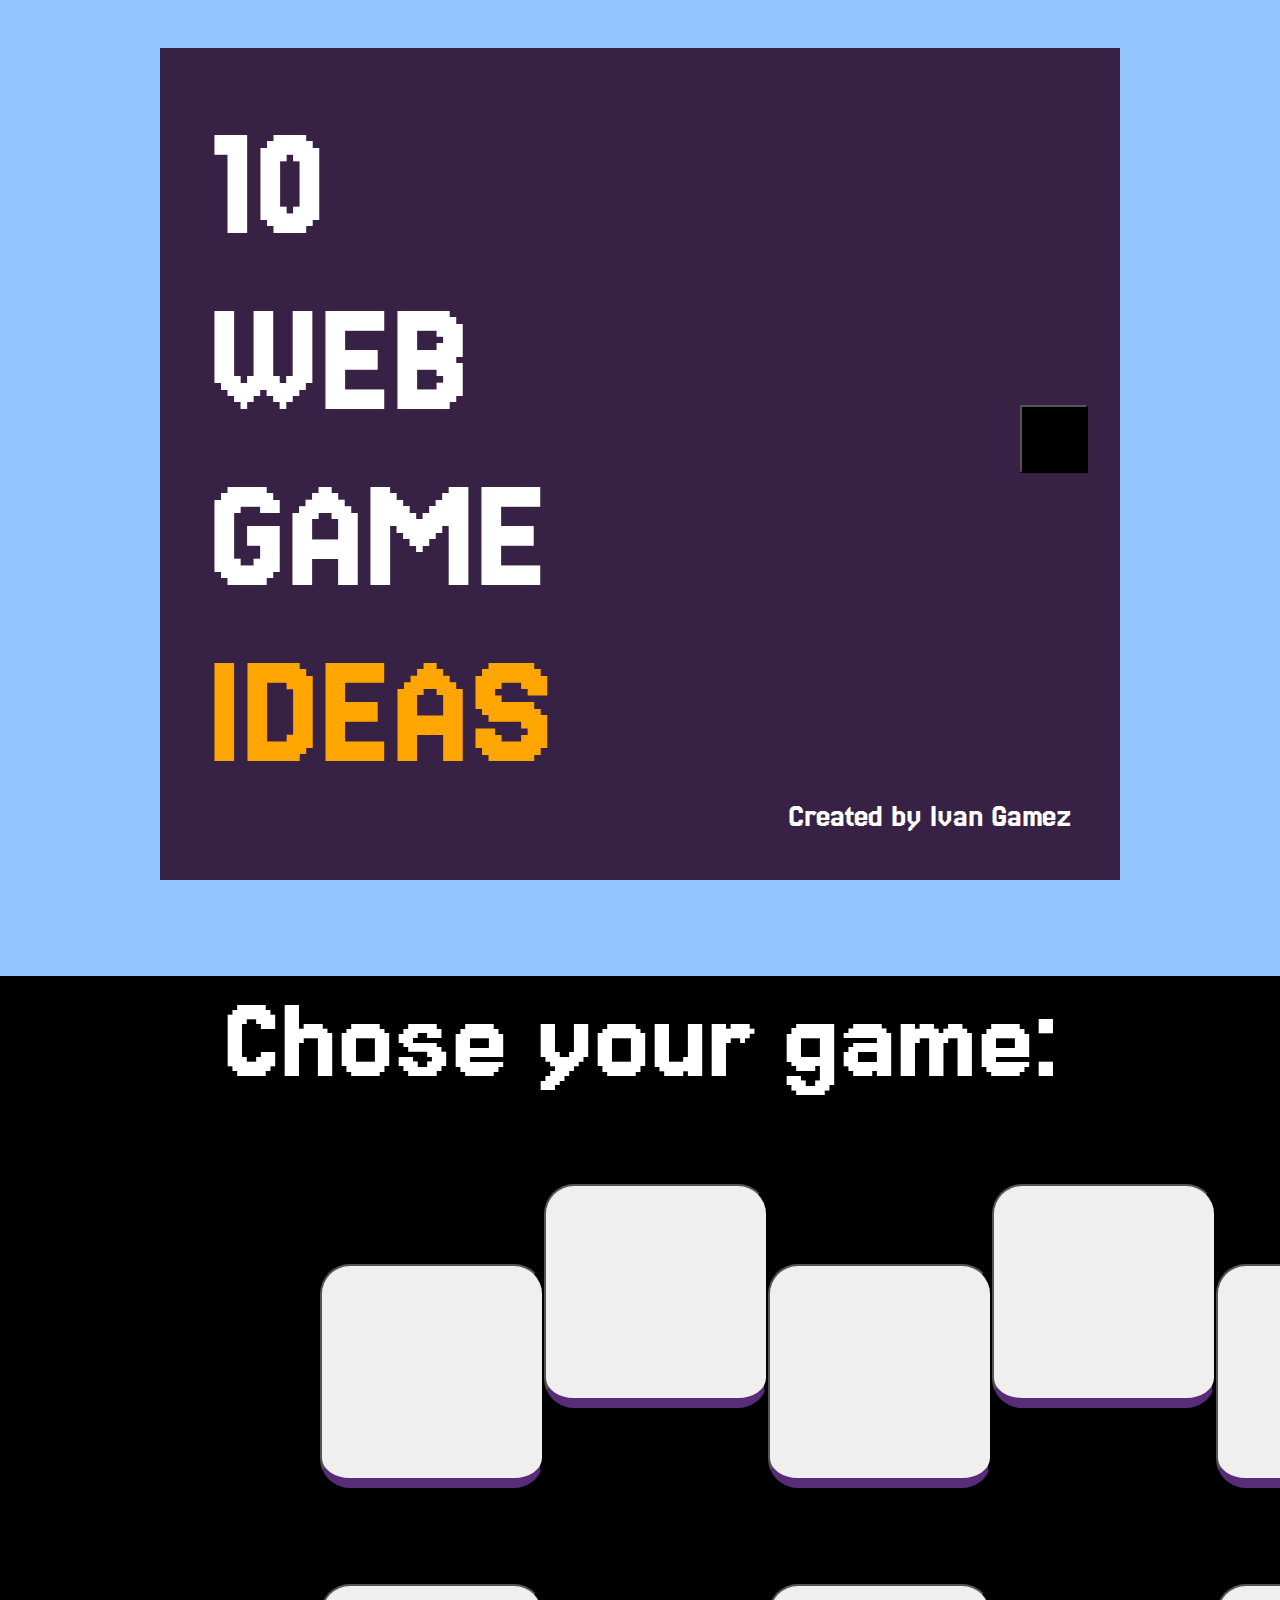
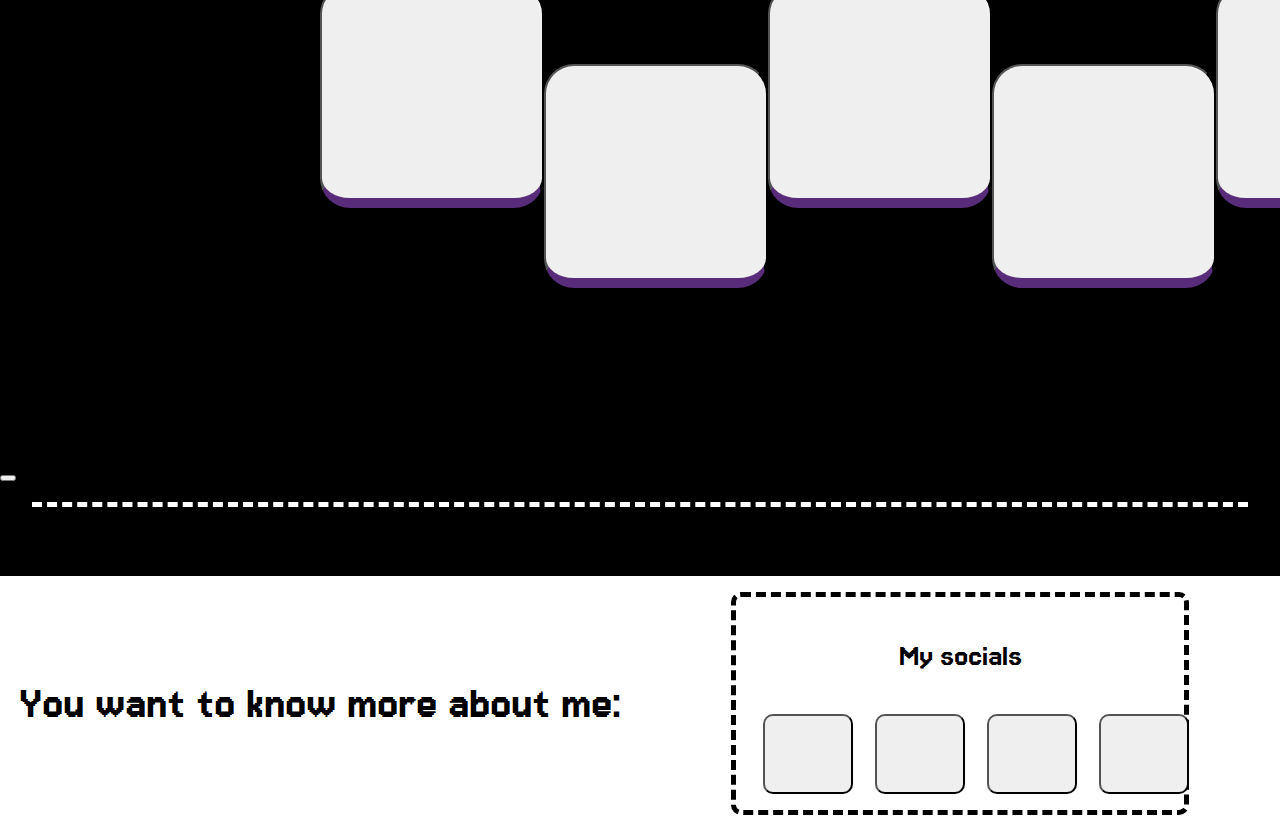
<file: index.html>
<!DOCTYPE html>
<html lang="en">

<head>
    <meta charset="UTF-8">
    <meta name="viewport" content="width=device-width, initial-scale=1.0">
    <link rel="preconnect" href="https://fonts.googleapis.com">
    <link rel="preconnect" href="https://fonts.gstatic.com" crossorigin>
    <link
        href="https://fonts.googleapis.com/css2?family=Jersey+15&family=Jersey+25&family=Roboto:ital,wght@0,100..900;1,100..900&display=swap"
        rel="stylesheet">
    <link rel="stylesheet" href="Styles/style.css">

    <title>10 Web game ideas</title>
</head>

<body>

    <div class="first-background">
        <div class="main-background">
            <h1><span>10</span> <span>web</span> <span>game</span> <span class="idea-word">ideas</span></h1>
            <p>Created by Ivan Gamez</p>
            <button><i class="fa-regular fa-circle-down" style="color: #ffffff;"></i></button>
        </div>
    </div>

    <section>
        <h2>Chose your game:</h2>
        <div class="buttons-area">

            <button></button>
            <button></button>
            <button></button>
            <button></button>
            <button></button>
            <button></button>
            <button></button>
            <button></button>
            <button></button>
            <button></button>
        </div>
       
        <button></button>
        <div class="line-bottom"></div>

    </section>

    <footer>
        <h3> You want to know more about me:</h3>
        <div class="socials-area">
            <h4>My socials</h4>
            <div class="social-buttons">
                <button><a href=""></a></button>
                <button><a href=""></a></button>
                <button><a href=""></a></button>
                <button><a href=""></a></button>
            </div>
        </div>
    </footer>
</body>
</html>
</file>
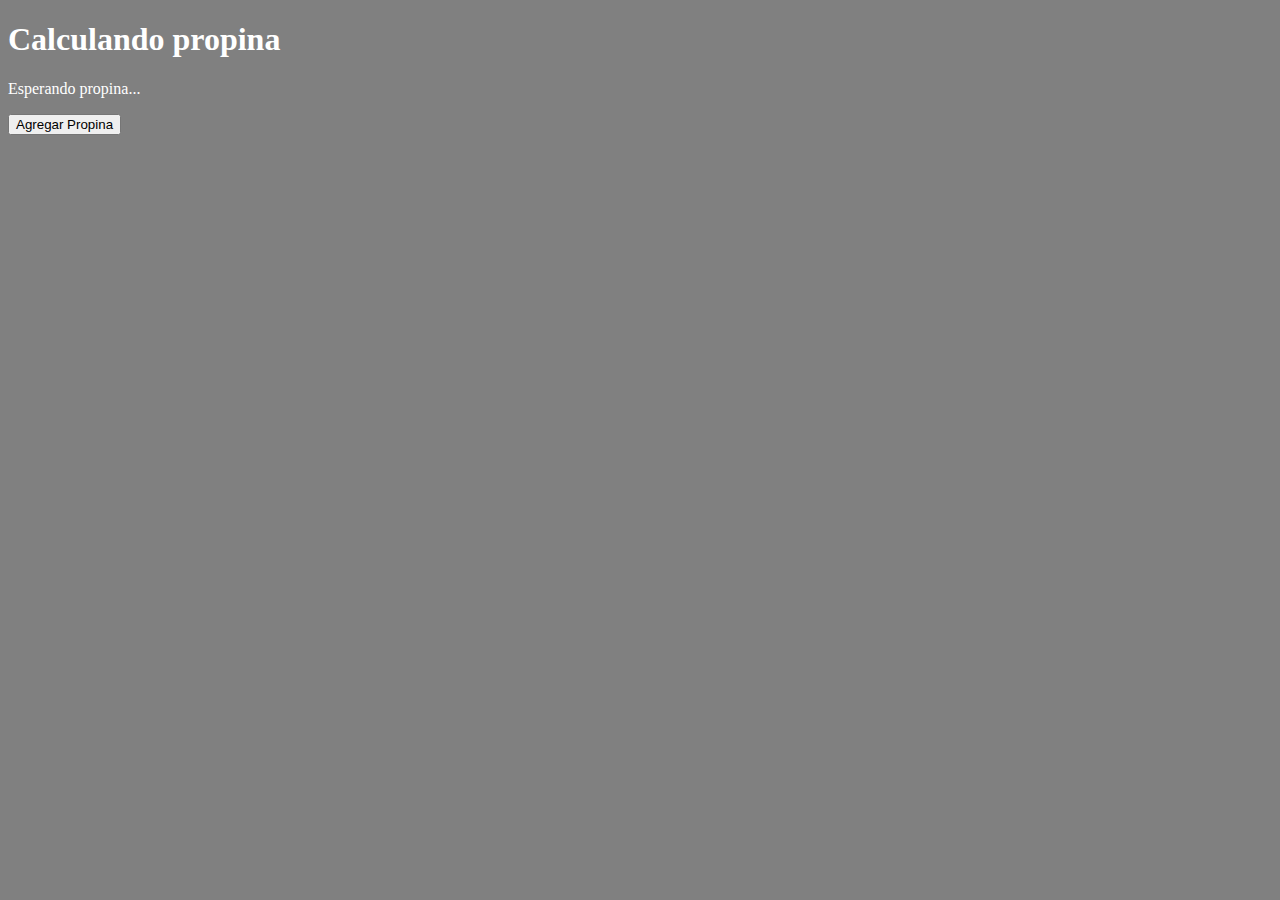
<file: Ejercicio1/index.html>
<!DOCTYPE html>
<html lang="en">
<head>
    <meta charset="UTF-8">
    <meta name="viewport" content="width=device-width, initial-scale=1.0">
    <title>Document</title>
    <link rel="stylesheet" href="style.css">
</head>
<body>
    <h1>Calculando propina</h1>
    <p id="tip">Esperando propina... </p>
    <button id="tip-button">Agregar Propina</button>
    <button id= "delete-button"> Eliminar Propina</button>





    <script src="app.js"></script>
</body>
</html>
</file>
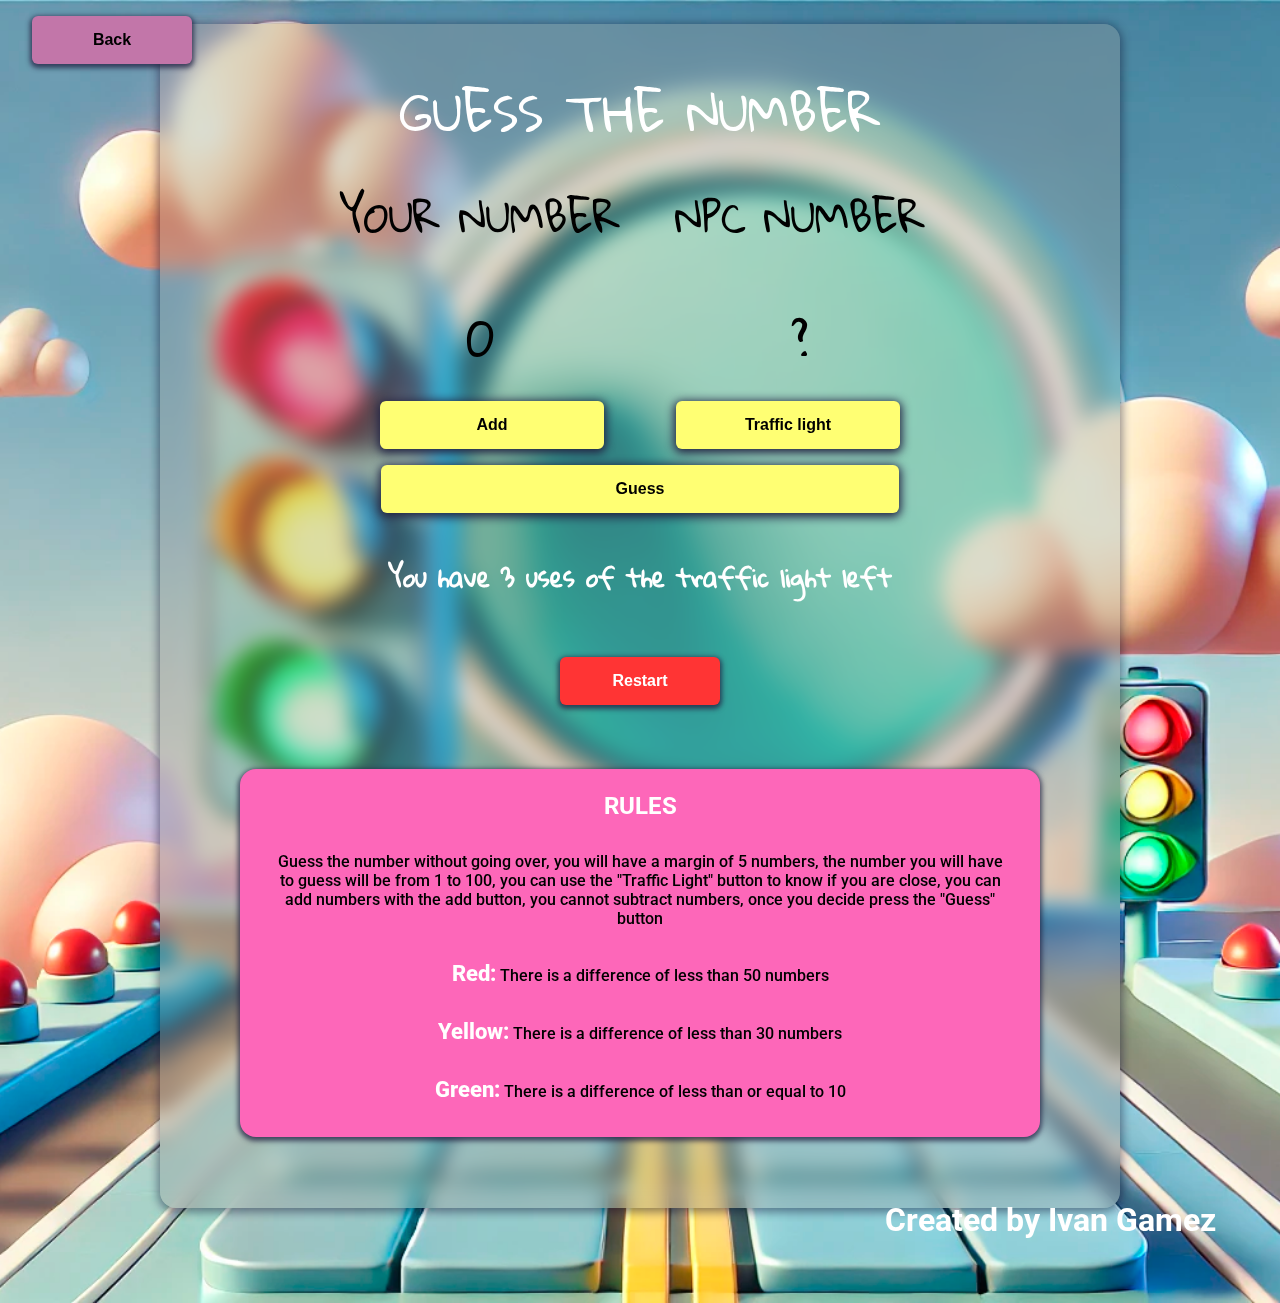
<file: Ejercicio2/index.html>
<!DOCTYPE html>
<html lang="en">

<head>
    <meta charset="UTF-8">
    <meta name="viewport" content="width=device-width, initial-scale=1.0">
    <title>Juego del Semaforo</title>
    <link rel="preconnect" href="https://fonts.googleapis.com">
    <link rel="preconnect" href="https://fonts.gstatic.com" crossorigin>
    <link href="https://fonts.googleapis.com/css2?family=Gloria+Hallelujah&family=Roboto:ital,wght@0,100..900;1,100..900&display=swap" rel="stylesheet">
    <link rel="stylesheet" href="style.css">
</head>

<body>
    <div class="background"></div>
    <button id="back-button" class="back-button">Back</button>

    <h1>Guess the number</h1>

    <main>
        <div class="number-players">
            <h2>Your number</h2>
            <h2>Npc number</h2>
            <h3 id="number">0</h3>

            <h3 id="npc-number">?</h3>
        </div>

        <div class="button-area">
            <button id="addition-button" class="addition-button">Add </button>
            <button id="thermometer-button" class="thermometer-button">Traffic light</button>
            <button id="guess-button" class="guess-button">Guess</button>
            <p id="attempts-text">You have 3 uses of the traffic light left</p>
        </div>
    </main>
    <div class="close-area">
        <button id="retry-button" class="retry-button">Restart</button>
    </div>
    <section class="rules">
        <h2>Rules</h2>
        <p>Guess the number without going over, you will have a margin of 5 numbers, the number you will have to guess
            will be from 1 to 100, you can use the "Traffic Light" button to know if you are close, you can add numbers
            with the add button, you cannot subtract numbers, once you decide press the "Guess" button</p>
        <p><span>Red:</span> There is a difference of less than 50 numbers</p>
        <p><span>Yellow:</span> There is a difference of less than 30 numbers</p>
        <p><span>Green:</span> There is a difference of less than or equal to 10</p>
        
    </section>

    <p class="credits">Created by Ivan Gamez</p>
    <script src="app.js"></script>
</body>

</html>
</file>
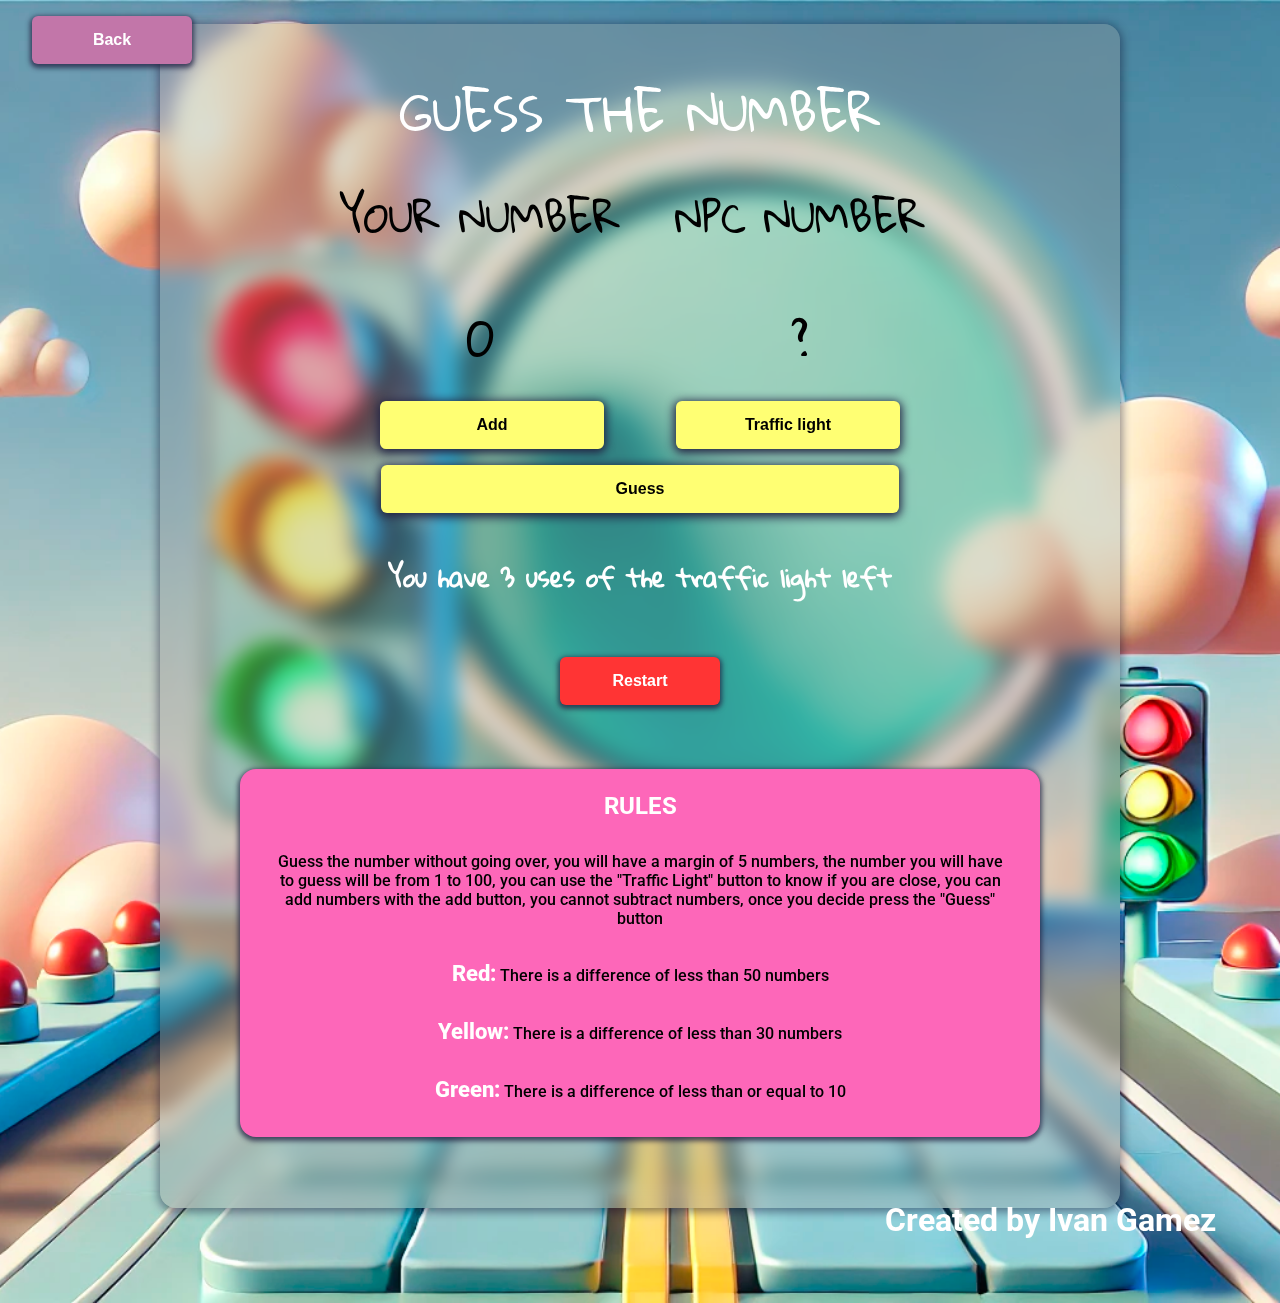
<file: Ejercicio2/SemaforoGame.html>
<!DOCTYPE html>
<html lang="en">

<head>
    <meta charset="UTF-8">
    <meta name="viewport" content="width=device-width, initial-scale=1.0">
    <title>Juego del Semaforo</title>
    <link rel="preconnect" href="https://fonts.googleapis.com">
    <link rel="preconnect" href="https://fonts.gstatic.com" crossorigin>
    <link
        href="https://fonts.googleapis.com/css2?family=Gloria+Hallelujah&family=Roboto:ital,wght@0,100..900;1,100..900&display=swap"
        rel="stylesheet">
    <link rel="stylesheet" href="style.css">
</head>

<body>
    <div class="background"></div>
    <button  id="back-button" class="back-button"><a href="../index.html">Back</a></button>

    <h1>Guess the number</h1>

    <main>
        <div class="number-players">
            <h2>Your number</h2>
            <h2>Npc number</h2>
            <h3 id="number">0</h3>

            <h3 id="npc-number">?</h3>
        </div>

        <div class="button-area">
            <button id="addition-button" class="addition-button">Add </button>
            <button id="thermometer-button" class="thermometer-button">Traffic light</button>
            <button id="guess-button" class="guess-button">Guess</button>
            <p id="attempts-text">You have 3 uses of the traffic light left</p>
        </div>
    </main>
    <div class="close-area">
        <button id="retry-button" class="retry-button">Restart</button>
    </div>
    <section class="rules">
        <h2>Rules</h2>
        <p>Guess the number without going over, you will have a margin of 5 numbers, the number you will have to guess
            will be from 1 to 100, you can use the "Traffic Light" button to know if you are close, you can add numbers
            with the add button, you cannot subtract numbers, once you decide press the "Guess" button</p>
        <p><span>Red:</span> There is a difference of less than 50 numbers</p>
        <p><span>Yellow:</span> There is a difference of less than 30 numbers</p>
        <p><span>Green:</span> There is a difference of less than or equal to 10</p>

    </section>

    <p class="credits">Created by Ivan Gamez</p>
    <script src="app.js"></script>
</body>

</html>
</file>
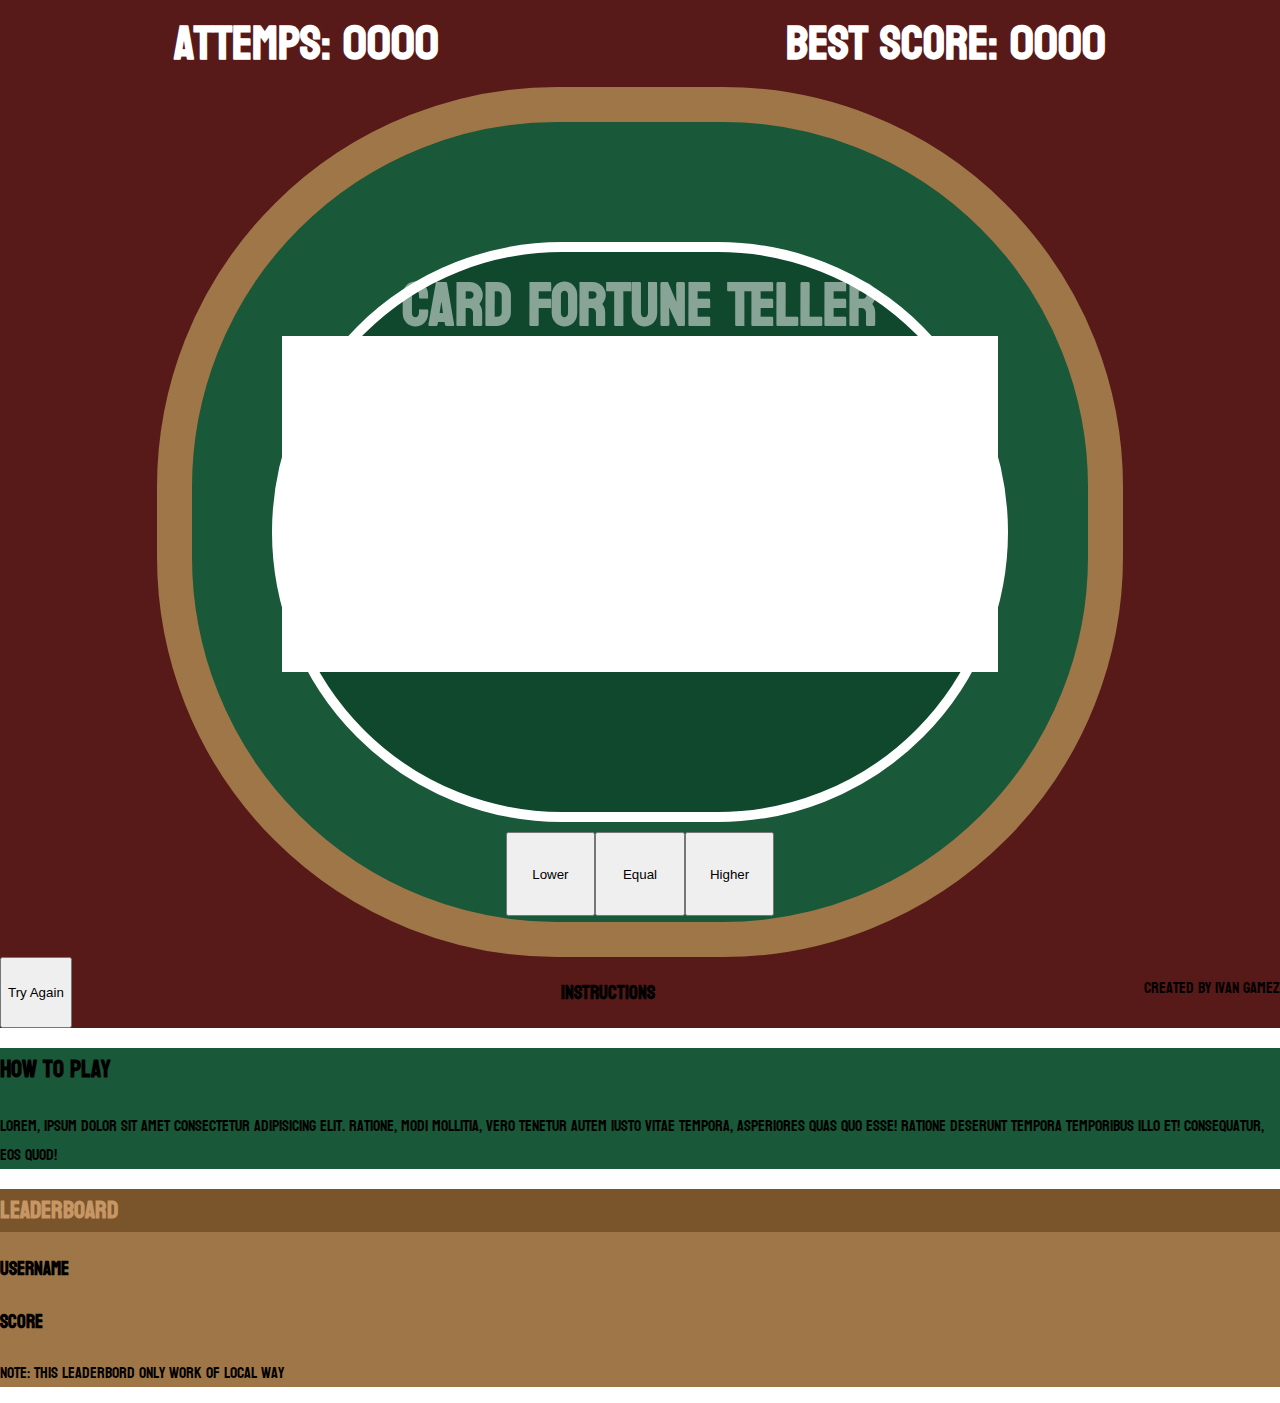
<file: Ejercicio3/CardGuesser.html>
<!DOCTYPE html>
<html lang="en">
  <head>
    <meta charset="UTF-8" />
    <meta name="viewport" content="width=device-width, initial-scale=1.0" />
    <title>Game: Guess the next card</title>
    <link rel="preconnect" href="https://fonts.googleapis.com" />
    <link rel="preconnect" href="https://fonts.gstatic.com" crossorigin />
    <link
      href="https://fonts.googleapis.com/css2?family=Koulen&family=Noto+Sans+Thai+Looped:wght@100;200;300;400;500;600;700;800;900&display=swap"
      rel="stylesheet"
    />
    <link rel="stylesheet" href="Styles/style.css" />
  </head>

  <body>
    <main>
      <nav class="scores" id="scores">
        <h2>Attemps: 0000</h2>
        <h2>Best Score: 0000</h2>
      </nav>
      <div class="table">
        <div class="card-record"></div>
        <div class="game-area">
          <h1>Card Fortune Teller</h1>
          <div class="card-area"></div>
        </div>
        <div class="button-area">
          <button class="button-lower">Lower</button>
          <button class="button-equal">Equal</button>
          <button>Higher</button>
        </div>
      </div>
      <section class="foot-options">
        <button>Try Again</button>
        <h3>Instructions <a href=""></a></h3>
        <p>Created by Ivan Gamez</p>
      </section>
    </main>
    <section class="rules">
      <h2>How to play</h2>
      <p>
        Lorem, ipsum dolor sit amet consectetur adipisicing elit. Ratione, modi
        mollitia, vero tenetur autem iusto vitae tempora, asperiores quas quo
        esse! Ratione deserunt tempora temporibus illo et! Consequatur, eos
        quod!
      </p>
    </section>
    <section class="leaderboard">
      <h2>Leaderboard</h2>
      <div class="username-section">
        <h3>Username</h3>
        <div class="username-players"></div>
      </div>
      <div class="score-section">
        <h3>Score</h3>
        <div class="score-players"></div>
      </div>
      <p><span>Note:</span> This leaderbord only work of local way</p>
    </section>
    <!-- <script src="app.js"></script> -->
  </body>
</html>
</file>
<file: Styles/style.css>
body {
    margin: 0;
    padding: 0;
}

.first-background {
    background-color: rgb(148, 198, 255);
    padding: 3rem 10rem;
    margin: 0;
    height: 55rem;

    .main-background {
        padding: 3rem;
        background-color: rgb(55, 34, 70);

        h1 {
            margin-top: 5rem;
            font-family: "Jersey 15", serif;
            font-weight: 400;
            font-size: 11rem;
            text-transform: uppercase;
            padding: 0;
            margin: 0;
            color: white;

            span {
                display: block;
            }

            .idea-word {
                color: orange;
            }


        }

        button {
            padding: 2rem;
            position: absolute;
            top: 45%;
            right: 12rem;
            background-color: black;
        }

        p {
            margin: 0 0;
            font-family: "Jersey 25", serif;
            color: white;
            font-size: 2rem;
            margin: 0;
            text-align: right;
        }
    }

}

section {

    height: 75rem;
    background-color: rgb(0, 0, 0);
    color: white;

    h2 {
        font-family: "Jersey 15", serif;
        font-weight: 400;
        margin: 0;
        text-align: center;
        font-size: 8rem;

    }

    .buttons-area {
        display: grid;
        grid-template-columns: repeat(5, 1fr);
        justify-items: center;
        height: 50rem;
        padding: 5rem 20rem;

        button {
            border-radius: 30px;
            height: 14rem;
            width: 14rem;
            border-color: 3px solid rgb(89, 44, 121);
            border-bottom: 10px solid rgb(89, 44, 121);
        }

        :nth-child(odd) {

            transform: translateY(5rem);
        }
    }

    .line-bottom {
        border-top: 5px dashed rgb(255, 255, 255);
        height: 2px;
        width: 95%;
        padding: 0;
        margin: 20px auto 0 auto;
       
    }

   
}
footer {
   
    height: 15rem;
    display: grid;
    grid-template-columns: repeat(2, 1fr);
    align-items: center;
    justify-items: center;

        h3{
            font-size: 3rem;
            font-family: "Jersey 15", serif;
            font-weight: 400;
            
        }
    .socials-area{
        margin: 1rem;
        width: 70%;
        border: 5px dashed rgb(0, 0, 0);
        border-radius: 10px;

        h4 {
            text-align: center;
            font-size: 2rem;
            font-family: "Jersey 15", serif;
            font-weight: 400;
            margin: 1 rem;
        }
        .social-buttons {
            margin: 1rem;
            display: grid;
            grid-template-columns: repeat(4, 1fr);
            justify-content: space-around;
            justify-items: center;
            height: 5rem;
            width: 100%;
           
            button{
                
                border-radius: 10px;
                padding: 10%;
                width: 80%;
                height: 100%;
                }

        }
    }
    
}
</file>
<file: Ejercicio1/style.css>
body{
    background-color: gray;
    color: white;
}
</file>
<file: Ejercicio2/style.css>
body{
    
    background-image: url(imgs/Semaforos.png);
    background-repeat: no-repeat;
    background-size: cover;
    background-position: center;
    min-height: 100vh;
    font-family: "Roboto", serif;;
    margin: 0;
    padding: 0;
}

.background{
    
    position: absolute;
    inset: 0;
    margin: 1.5rem auto;
    background-color: rgba(153, 153, 153, 0.329);
    backdrop-filter: blur(10px);
    height: 74rem;
    width: 60rem;
    z-index: -1;
    border-radius: 1rem;
    box-shadow: 0px 2px 10px 2px rgba(8, 8, 43, 0.459);

}

h1{
    font-family: "Gloria Hallelujah", serif;
    font-weight: 400;
    
    margin-top: 4rem;
    margin-bottom: 0rem;
    text-align: center;
    text-transform: uppercase;
    color: white;
    font-size: 3rem;
    

}



main{
    width: 40rem;
    margin:  0rem auto;
    h2{
        font-family: "Gloria Hallelujah", serif;
        font-weight: 400;
        font-size: 2.5rem;
        text-align: center;
        text-transform: uppercase;
        margin: 1rem 0;
        color: black;
    }
    h3{
        font-family: "Gloria Hallelujah", serif;
        font-weight: 400;
        margin: 1rem 0;
        font-size: 3rem;
        text-align: center;
        color: blcak;
    }
    .button-area{
        display: grid;
        grid-template-columns: repeat(2, 1fr);
        margin: 0 2rem;
        gap: 1rem 1rem;
        justify-content: center;
        
        button{
            height: 3rem;
            background-color: rgb(255, 255, 115);
            border-radius: 6px;
            font-size: 1rem;
            font-weight: 600;
            border: 0px solid black;
            width: 80%;
            margin: 0 auto;
            box-shadow: 0px 2px 10px 2px rgb(34, 34, 66);
            transition: .5s;
            &:hover{
               
                
                background-color: rgb(206, 178, 22);
            }
        }
        .guess-button{
            display: block;
            grid-column: span 2;
            width: 90%;
        }
        p{
            font-family: "Gloria Hallelujah", serif;
            font-weight: 400;
            color: white;
            font-size: 1.5rem;
            text-align: center;
            grid-column: span 2;
            font-weight: 700;
            
        }
    }
    .number-players{
        display: grid;
        grid-template-columns: repeat(2, 1fr);
    }
    
   
}


.close-area{
    display: flex;
    justify-content: center;
    .retry-button{
        height: 3rem;
        background-color: rgb(255, 52, 52);
        color: white;
        border-radius: 6px;
        font-size: 1rem;
        font-weight: 600;
        border: 0px solid black;
        width: 10rem;
        margin: 2rem auto;
        box-shadow: 0px 2px 5px 2px rgba(34, 34, 66, 0.767);        transition: .5s;
            &:hover{
              
                background-color: rgb(199, 43, 43);
                
            }
    }
}
.rules{
    background-color: #fd67b9;
    box-shadow: 0px 2px 5px 2px rgba(34, 34, 66, 0.767);    
    width: 50rem;
    margin:  2rem auto;
    padding: 3px 0;
    border-radius: 1rem;
    border:1rem ;
    h2{
        
        text-transform: uppercase;
        text-align: center;
        color: white;
        font-size: 1.5rem;
    }
    p{
        margin:  2rem;
        font-weight: 500;
        text-align: center;
    }
    span{
        font-size: 1.4rem;
        font-weight: 800;
        color: white;
    }
}

.credits{
    color: white;
    font-weight: 700;
    font-size: 2rem;
    text-align: right;
    margin: 4rem 4rem;
}

.back-button{
    position: fixed;
    left: 2rem;
    top: 1rem;
    height: 3rem;
    width: 10rem;
    background-color: rgb(194, 118, 169);
    border-radius: 6px;
    font-size: 1rem;
    font-weight: 600;
    border: 0px solid black;
    height: 3rem;
    box-shadow: 0px 2px 5px 2px rgba(34, 34, 66, 0.767);
    transition: .5s;
        &:hover{
          
            background-color: rgb(255, 255, 255);

        }
        a{
            text-decoration: none;
            color: white;
            &:hover{
            color: gray;
    
        }
}
</file>
<file: Ejercicio3/Styles/style.css>
body {
  margin: 0;
  font-family: "Koulen", sans-serif;
  font-weight: 100;
}
main {
  background-color: rgb(88, 25, 25);
}

nav {
  display: flex;
  justify-content: space-around;
}
nav h2 {
  font-size: 3rem;
  margin: 0;
  color: white;
}
.table {
  background-color: rgb(25, 88, 57);
  height: 50rem;
  min-width: 50rem;
  max-width: 100rem;
  width: 70%;
  margin: auto;
  border-radius: 400px;
  border: 35px solid rgb(159, 118, 72);
}
.table .card-record {
  height: 15%;
}
.table .game-area {
  margin: 0 auto;
  height: 70%;
  width: 80%;
  border-radius: 400px;
  background-color: rgb(15, 72, 44);
  border: 10px solid white;
}
h1 {
  height: 15%;
  margin: 0;
  font-size: 60px;
  text-align: center;
  opacity: 50%;
  color: white;
}
.card-area {
  background-color: white;
  height: 60%;
}
.button-area {
  height: 13%;
  display: flex;
  justify-content: center;
  align-items: center;
}
.button-area button {
  width: 10%;
  height: 80%;
}
.foot-options {
  display: flex;
  justify-content: space-between;
}
.rules {
  background-color: rgb(25, 88, 57);
}
.leaderboard {
  background-color: rgb(159, 118, 72);
}
.leaderboard h2 {
  background-color: rgb(122, 84, 42);
  color: rgb(198, 151, 100);
}
</file>
